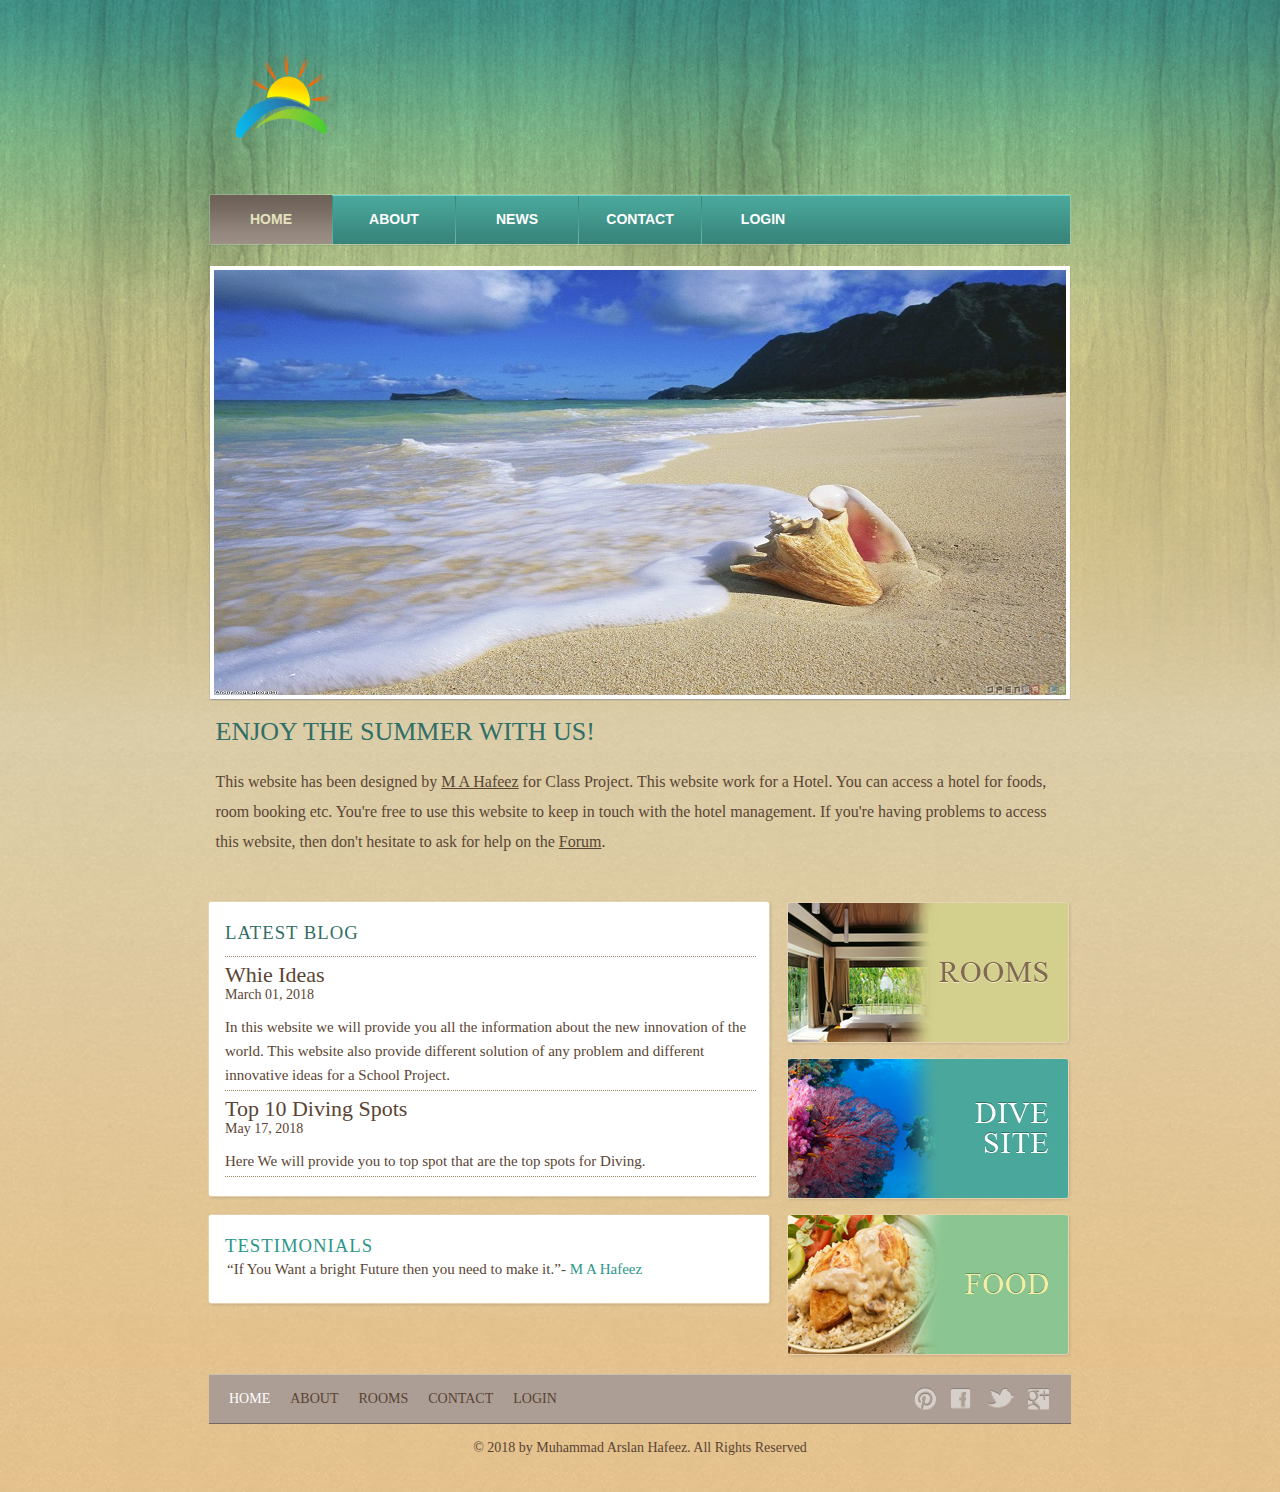
<file: index.html>
<!DOCTYPE html>
<html>
<head>
	<meta charset="UTF-8">
	<title>Muhammad Arslan Hafeez Hotel Management Website</title>
	<link rel="stylesheet" href="css/style.css" type="text/css">
</head>
<body>
	<div id="background">
		<div id="page">
			<div id="header">
				<div id="logo">
					<a href="index.html"><img src="images/logo.png" alt="SeaView" height="150" width="150"></a>
				</div>
				<div id="navigation">
					<ul>
						<li class="selected">
							<a href="index.html">Home</a>
						</li>
						<li>
							<a href="about.html">About</a>
						</li>
						<li>
							<a href="news.html">News</a>
						</li>
						<li>
							<a href="contact.php">Contact</a>
						</li>
						<li>
							<a href="login.php">Login</a>
						</li>
					</ul>
				</div>
			</div>
			<div id="contents">
				<div id="adbox">
					<img src="images/sea-sound.jpg" alt="Img">
					<h1>Enjoy the Summer with Us!</h1>
					<p>
						This website has been designed by <a href="http://www.facebook.com/001a24s26">M A Hafeez</a> for Class Project. This website work for a Hotel. You can access a hotel for foods, room booking etc. You're free to use this website to keep in touch with the hotel management. If you're having problems to access this website, then don't hesitate to ask for help on the <a href="https://www.ourwhiteideas.wordpress.com/developer">Forum</a>.
					</p>
				</div>
				<div id="main">
					<div class="box">
						<div>
							<div>
								<h3>Latest Blog</h3>
								<ul>
									<li>
										<h4><a href="https://www.ourwhiteideas.wordpress.com/">Whie Ideas</a></h4>
										<span>March 01, 2018</span>
										<p>
											In this website we will provide you all the information about the new innovation of the world. This website also provide different solution of any problem and different innovative ideas for a School Project.
										</p>
									</li>
									<li>
										<h4><a href="dives.html">Top 10 Diving Spots</a></h4>
										<span>May 17, 2018</span>
										<p>
											Here We will provide you to top spot that are the top spots for Diving.
										</p>
									</li>
								</ul>
							</div>
						</div>
					</div>
					<div id="testimonials" class="box">
						<div>
							<div>
								<h3>Testimonials</h3>
								<p>
									“If You Want a bright Future then you need to make it.” <span>- <a href="index.html">M A Hafeez</a></span>
								</p>
							</div>
						</div>
					</div>
				</div>
				<div id="sidebar">
					<div class="section">
						<a href="rooms.html"><img src="images/rooms.png" alt="Img"></a>
					</div>
					<div class="section">
						<a href="dives.html"><img src="images/dive-site.png" alt="Img"></a>
					</div>
					<div class="section">
						<a href="foods.html"><img src="images/food.png" alt="Img"></a>
					</div>
				</div>
			</div>
		</div>
		<div id="footer">
			<div>
				<ul class="navigation">
					<li class="active">
						<a href="index.html">Home</a>
					</li>
					<li>
						<a href="about.html">About</a>
					</li>
					<li>
						<a href="rooms.html">Rooms</a>
					</li>
					<li>
						<a href="contact.php">Contact</a>
					</li>
					<li>
							<a href="login.php">Login</a>
						</li>
				</ul>
				<div id="connect">
					<a href="http://pinterest.com/arslan" target="_blank" class="pinterest"></a> <a href="http://www.facebook.com/001a24s26" target="_blank" class="facebook"></a> <a href="http://www.twitter.com/arslan" target="_blank" class="twitter"></a> <a href="http://www.googleplus.com/arslan" target="_blank" class="googleplus"></a>
				</div>
			</div>
			<p>
				© 2018 by Muhammad Arslan Hafeez. All Rights Reserved
			</p>
		</div>
	</div>
</body>
</html>
</file>
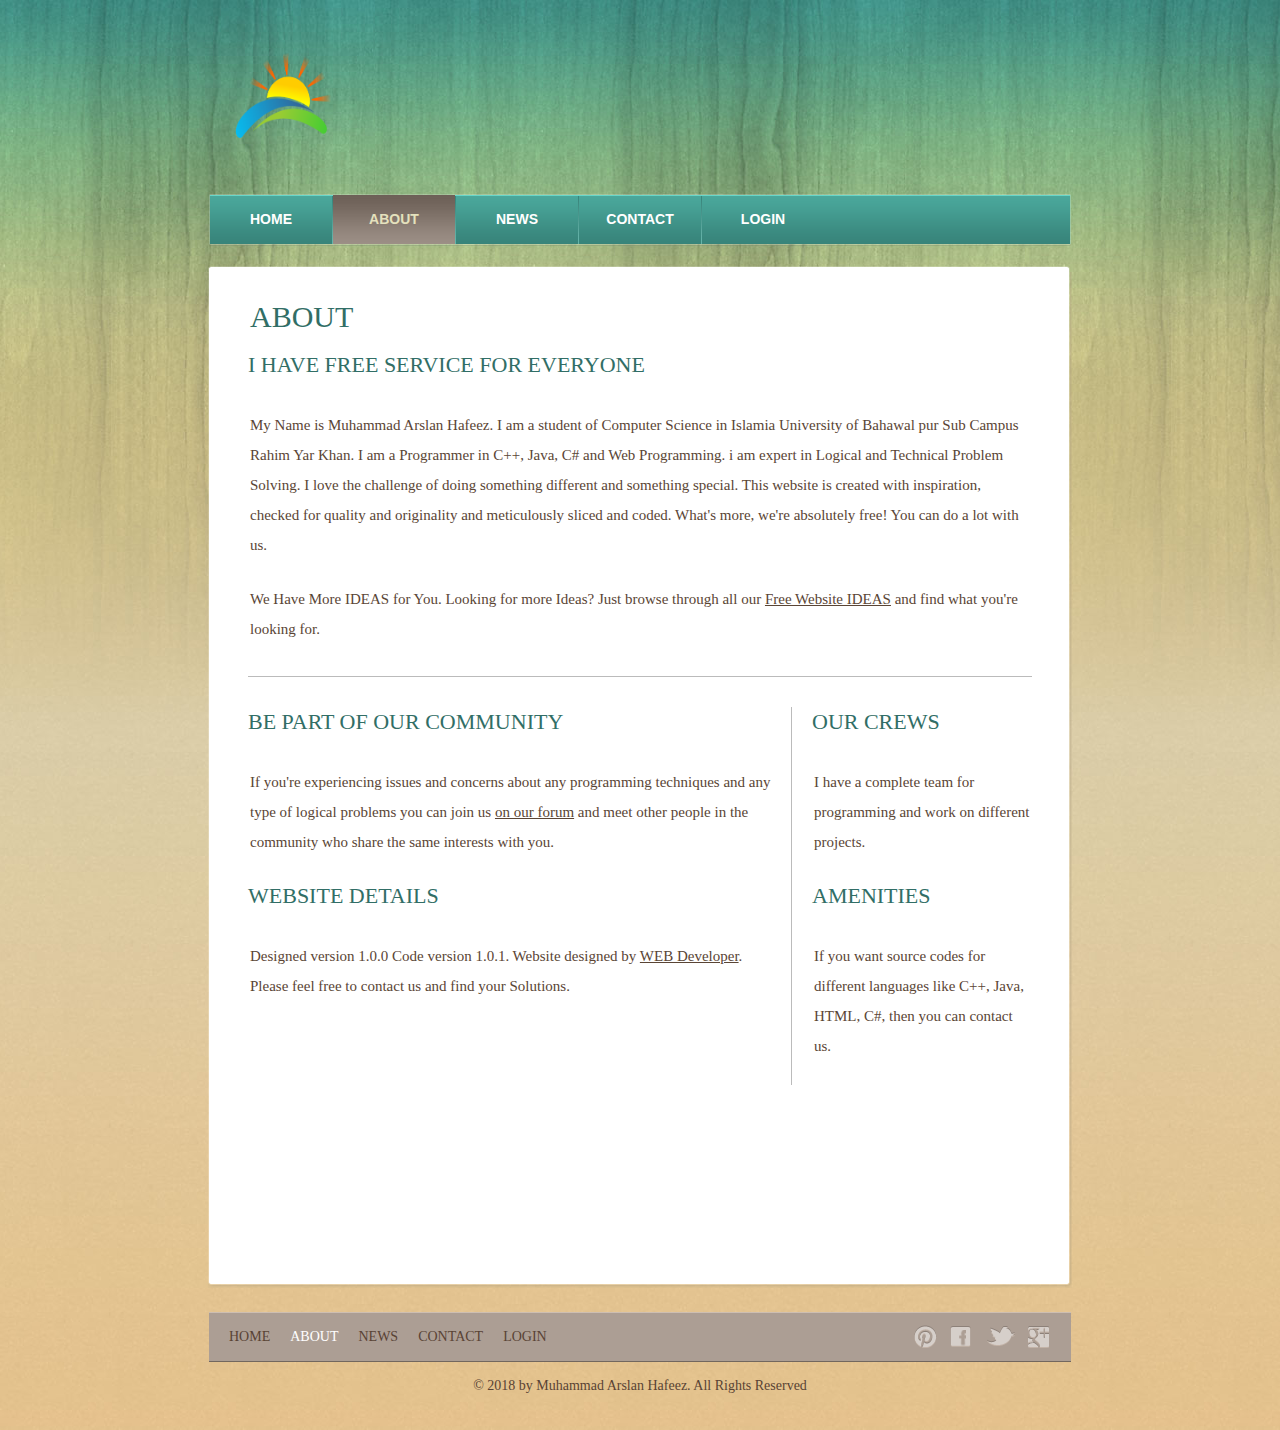
<file: about.html>
<!DOCTYPE html>
<html>
<head>
	<meta charset="UTF-8">
	<title>About - Website Developer Muhammad Arslan Hafeez</title>
	<link rel="stylesheet" href="css/style.css" type="text/css">
</head>
<body>
	<div id="background">
		<div id="page">
			<div id="header">
				<div id="logo">
					<a href="index.html"><img src="images/logo.png" alt="LOGO" height="150" width="150"></a>
				</div>
				<div id="navigation">
					<ul>
						<li>
							<a href="index.html">Home</a>
						</li>
						<li class="selected">
							<a href="about.html">About</a>
						</li>
						<li>
							<a href="news.html">News</a>
						</li>
						<li>
							<a href="contact.php">Contact</a>
						</li>
						<li>
							<a href="login.php">Login</a>
						</li>
					</ul>
				</div>
			</div>
			<div id="contents">
				<div class="box">
					<div>
						<div class="body">
							<h1>About</h1>
							<h2>I Have Free Service for Everyone</h2>
							<p>
							My Name is Muhammad Arslan Hafeez. I am a student of Computer Science in Islamia University of Bahawal pur Sub Campus Rahim Yar Khan. I am a Programmer in C++, Java, C# and Web Programming. i am expert in Logical and Technical Problem Solving. I love the challenge of doing something different and something special.
								This website is created with inspiration, checked for quality and originality and meticulously sliced and coded. What's more, we're absolutely free! You can do a lot with us.
							</p>
							<p>
								We Have More IDEAS for You. Looking for more Ideas? Just browse through all our <a href="http://www.ourwhiteideas.wordpress.com/">Free Website IDEAS</a> and find what you're looking for.
							</p>
							<hr>
							<div class="ads">
								<h2>Our Crews</h2>
								<p>
									I have a complete team for programming and work on different projects.
								</p>
								<h2>Amenities</h2>
								<p>
									If you want source codes for different languages like C++, Java, HTML, C#, then you can contact us.
								</p>
							</div>
							<h2>Be Part of Our Community</h2>
							<p>
								If you're experiencing issues and concerns about any programming techniques and any type of logical problems you can join us <a href="http://www.facebook.com/youareexpert12/">on our forum</a> and meet other people in the community who share the same interests with you.
							</p>
							<h2>Website details</h2>
							<p>
								Designed version 1.0.0 Code version 1.0.1. Website designed by <a href="http://www.facebook.com/001a24s26/"> WEB Developer</a>. Please feel free to contact us and find your Solutions.
							</p>
						</div>
					</div>
				</div>
			</div>
		</div>
		<div id="footer">
			<div>
				<ul class="navigation">
					<li>
						<a href="index.html">Home</a>
					</li>
					<li class="active">
						<a href="about.html">About</a>
					</li>
					<li>
						<a href="news.html">News</a>
					</li>
					<li>
						<a href="contact.php">Contact</a>
					</li>
					<li>
							<a href="login.php">Login</a>
						</li>
				</ul>
				<div id="connect">
					<a href="http://pinterest.com/arslan" target="_blank" class="pinterest"></a> <a href="http://www.facebook.com/001a24s26" target="_blank" class="facebook"></a> <a href="http://www.twitter.com/arslan" target="_blank" class="twitter"></a> <a href="http://www.googleplus.com/arslan" target="_blank" class="googleplus"></a>
				</div>
			</div>
			<p>
				© 2018 by Muhammad Arslan Hafeez. All Rights Reserved
			</p>
		</div>
	</div>
</body>
</html>
</file>
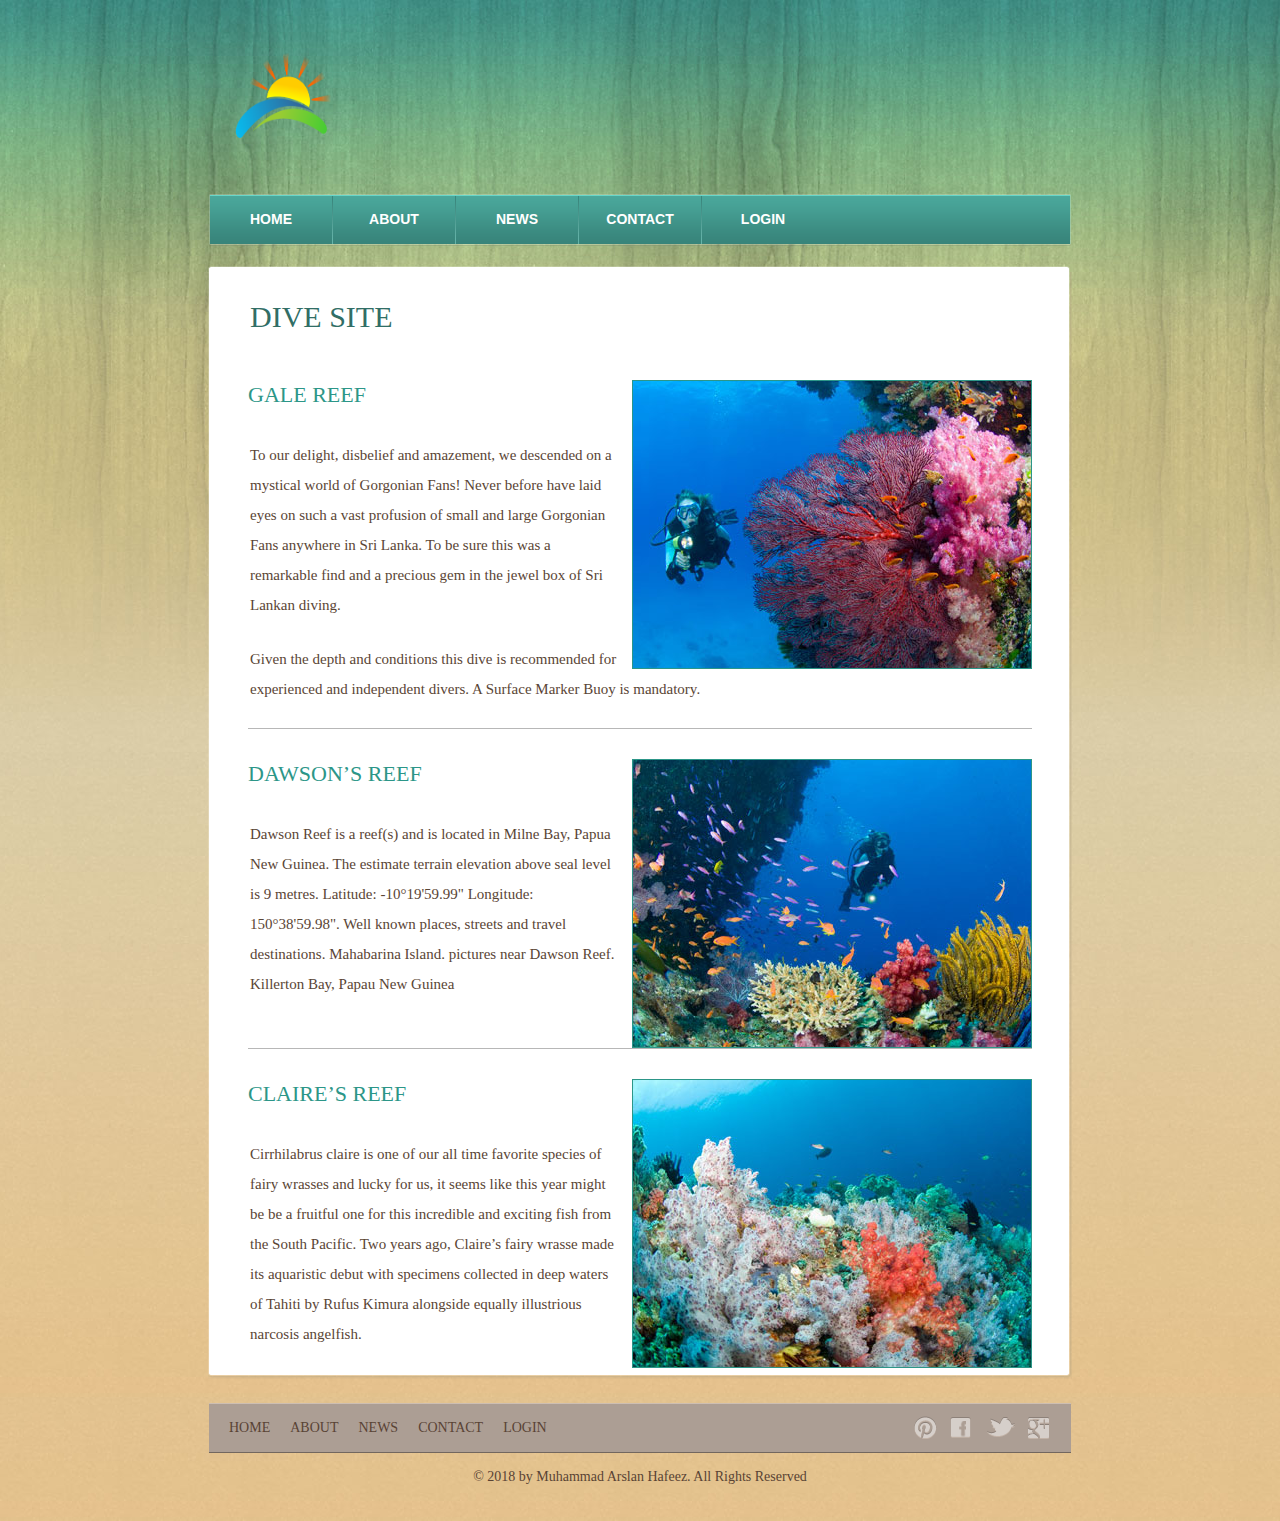
<file: dives.html>
<!DOCTYPE html>
<!-- Website template by freewebsitetemplates.com -->
<html>
<head>
	<meta charset="UTF-8">
	<title>DiveSites - Website Developer Muhammad Arslan Hafeez</title>
	<link rel="stylesheet" href="css/style.css" type="text/css">
</head>
<body>
	<div id="background">
		<div id="page">
			<div id="header">
				<div id="logo">
					<a href="index.html"><img src="images/logo.png" alt="LOGO" height="150" width="150"></a>
				</div>
				<div id="navigation">
					<ul>
						<li>
							<a href="index.html">Home</a>
						</li>
						<li>
							<a href="about.html">About</a>
						</li>
						</li>
						<li>
							<a href="news.html">News</a>
						</li>
						<li>
							<a href="contact.php">Contact</a>
						</li>
						<li>
							<a href="login.php">Login</a>
						</li>
					</ul>
				</div>
			</div>
			<div id="contents">
				<div class="box">
					<div>
						<div class="body">
							<h1>Dive Site</h1>
							<ul id="sites">
								<li>
									<a href="dives.html"><img src="images/reef1.jpg" alt="Img"></a>
									<h2><a href="dives.html">Gale Reef</a></h2>
									<p>
										To our delight, disbelief and amazement, we descended on a mystical world of Gorgonian Fans! Never before have laid eyes on such a vast profusion of small and large Gorgonian Fans anywhere in Sri Lanka. To be sure this was a remarkable find and a precious gem in the jewel box of Sri Lankan diving.
									</p>
									<p>
										Given the depth and conditions this dive is recommended for experienced and independent divers. A Surface Marker Buoy is mandatory.
									</p>
								</li>
								<li>
									<a href="dives.html"><img src="images/reef2.jpg" alt="Img"></a>
									<h2><a href="dives.html">Dawson’s Reef</a></h2>
									<p>
										Dawson Reef is a reef(s) and is located in Milne Bay, Papua New Guinea. The estimate terrain elevation above seal level is 9 metres. Latitude: -10°19'59.99" Longitude: 150°38'59.98". Well known places, streets and travel destinations. Mahabarina Island. pictures near Dawson Reef. Killerton Bay, Papau New Guinea
									</p>
								</li>
								<li>
									<a href="dives.html"><img src="images/reef3.jpg" alt="Img"></a>
									<h2><a href="dives.html">Claire’s REEF</a></h2>
									<p>
										Cirrhilabrus claire is one of our all time favorite species of fairy wrasses and lucky for us, it seems like this year might be be a fruitful one for this incredible and exciting fish from the South Pacific. Two years ago, Claire’s fairy wrasse made its aquaristic debut with specimens collected in deep waters of Tahiti by Rufus Kimura alongside equally illustrious narcosis angelfish.
									</p>
								</li>
							</ul>
						</div>
					</div>
				</div>
			</div>
		</div>
		<div id="footer">
			<div>
				<ul class="navigation">
					<li>
						<a href="index.html">Home</a>
					</li>
					<li>
						<a href="about.html">About</a>
					</li>
					<li>
						<a href="news.html">News</a>
					</li>
					<li>
						<a href="contact.php">Contact</a>
					</li>
					<li>
							<a href="login.php">Login</a>
						</li>
				</ul>
				<div id="connect">
					<a href="http://pinterest.com/arslan" target="_blank" class="pinterest"></a> <a href="http://www.facebook.com/001a24s26" target="_blank" class="facebook"></a> <a href="http://www.twitter.com/arslan" target="_blank" class="twitter"></a> <a href="http://www.googleplus.com/arslan" target="_blank" class="googleplus"></a>
				</div>
			</div>
			<p>
				© 2018 by Muhammad Arslan Hafeez. All Rights Reserved
			</p>
		</div>
	</div>
</body>
</html>
</file>
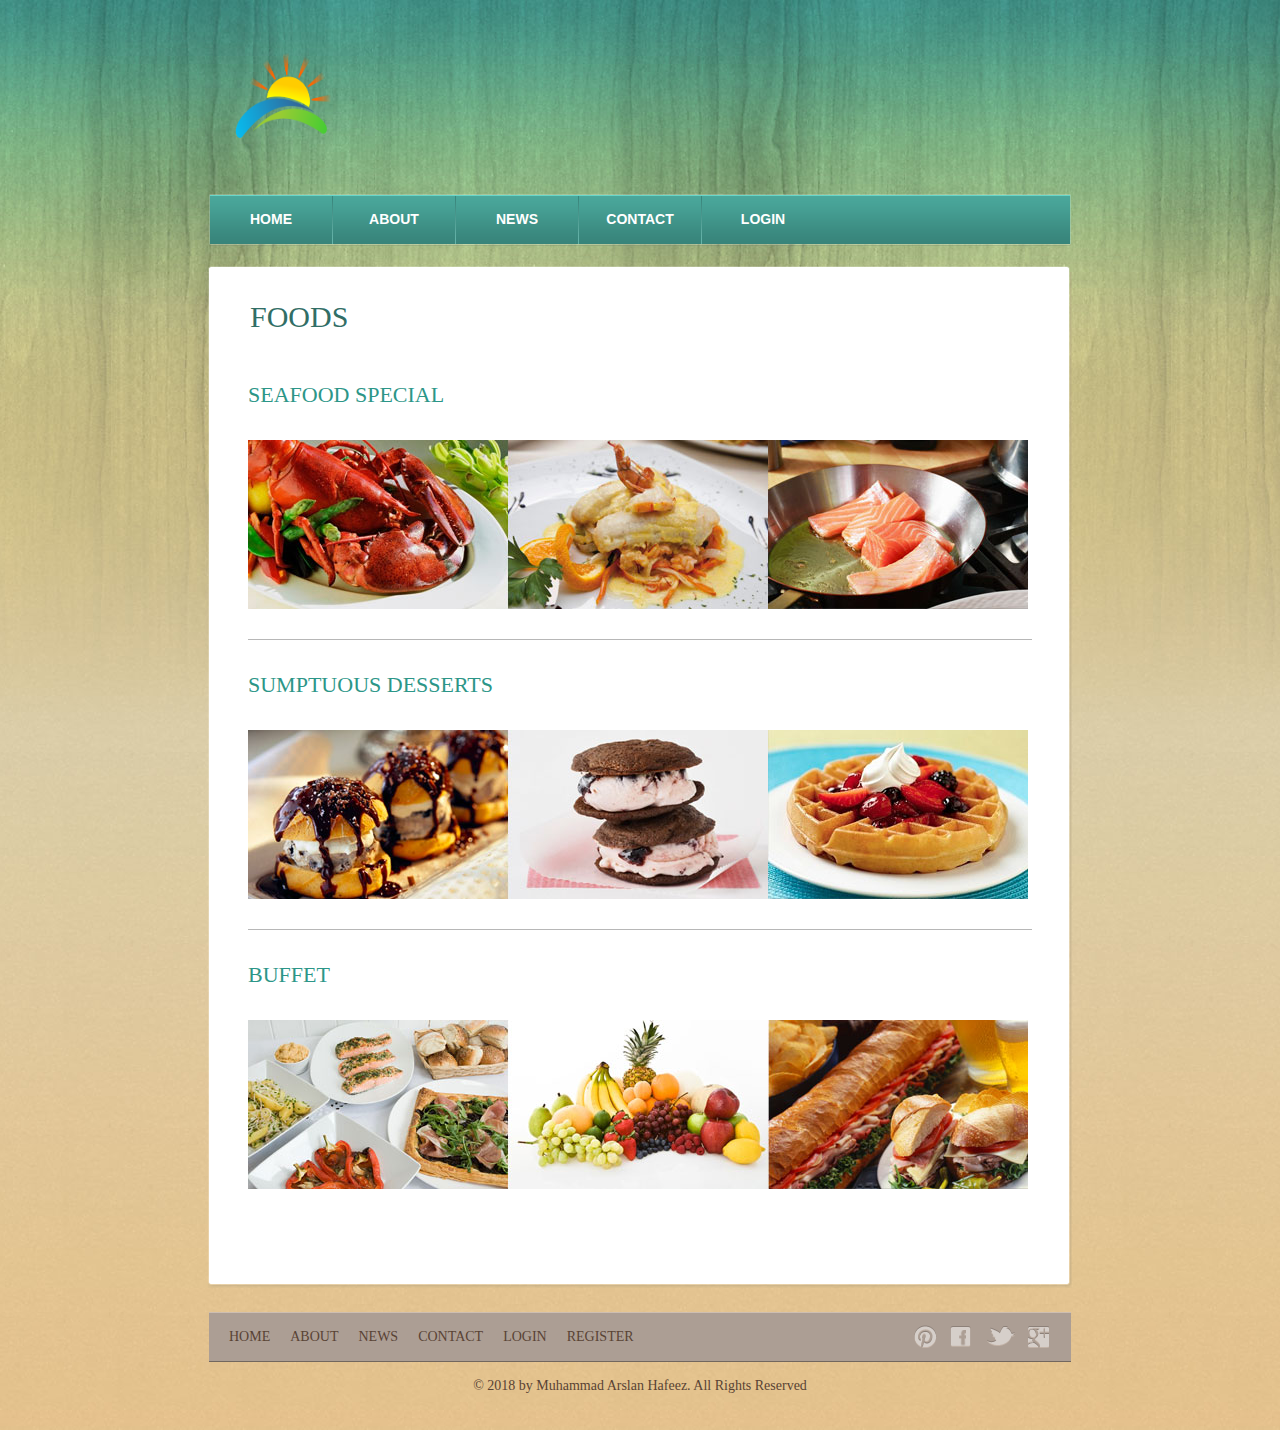
<file: foods.html>
<!DOCTYPE html>
<html>
<head>
	<meta charset="UTF-8">
	<title>Foods - Website Developer Muhammad Arslan Hafeez</title>
	<link rel="stylesheet" href="css/style.css" type="text/css">
</head>
<body>
	<div id="background">
		<div id="page">
			<div id="header">
				<div id="logo">
					<a href="index.html"><img src="images/logo.png" alt="LOGO" height="150" width="150"></a>
				</div>
				<div id="navigation">
					<ul>
						<li>
							<a href="index.html">Home</a>
						</li>
						<li>
							<a href="about.html">About</a>
						</li>
						<li>
							<a href="news.html">News</a>
						</li>
						<li>
							<a href="contact.php">Contact</a>
						</li>
						<li>
							<a href="login.php">Login</a>
						</li>
					</ul>
				</div>
			</div>
			<div id="contents">
				<div class="box">
					<div>
						<div class="body">
							<h1>Foods</h1>
							<ul id="foods">
								<li>
									<h2><a href="foods.html">SeaFood Special</a></h2>
									<div class="infos">
										<a href="foods.html"><img src="images/seafoods.jpg" alt="Img" height="169" width="780"><span class="cover"></span></a>
										<p>
											<span>Fried Salmon Special</span> I'm a product overview. Here you can write more information about your product. Buyers like to know ...
										</p>
									</div>
								</li>
								<li>
									<h2><a href="foods.html">Sumptuous Desserts</a></h2>
									<div class="infos">
										<a href="foods.html"><img src="images/desserts.jpg" alt="Img" height="169" width="780"><span class="cover"></span></a>
										<p>
											<span>Choco Ice Cream Sandwich</span> I'm a product overview. Here you can write more information about your product. Buyers like to know ...
										</p>
									</div>
								</li>
								<li>
									<h2><a href="foods.html">Buffet</a></h2>
									<div class="infos">
										<a href="foods.html"><img src="images/buffet.jpg" alt="Img" height="169" width="780"><span class="cover"></span></a>
										<p>
											<span>Mixed Buffet</span> I'm a product overview. Here you can write more information about your product. Buyers like to know ...
										</p>
									</div>
								</li>
							</ul>
						</div>
					</div>
				</div>
			</div>
		</div>
		<div id="footer">
			<div>
				<ul class="navigation">
					<li>
						<a href="index.html">Home</a>
					</li>
					<li>
						<a href="about.html">About</a>
					</li>
					<li>
						<a href="news.html">News</a>
					</li>
					<li>
						<a href="contact.php">Contact</a>
					</li>
					<li>
							<a href="login.php">Login</a>
						</li>
						<li>
							<a href="signup.php">Register</a>
						</li>
				</ul>
				<div id="connect">
					<a href="http://pinterest.com/arslan" target="_blank" class="pinterest"></a> <a href="http://www.facebook.com/001a24s26" target="_blank" class="facebook"></a> <a href="http://www.twitter.com/arslan" target="_blank" class="twitter"></a> <a href="http://www.googleplus.com/arslan" target="_blank" class="googleplus"></a>
				</div>
			</div>
			<p>
				© 2018 by Muhammad Arslan Hafeez. All Rights Reserved
			</p>
		</div>
	</div>
</body>
</html>
</file>
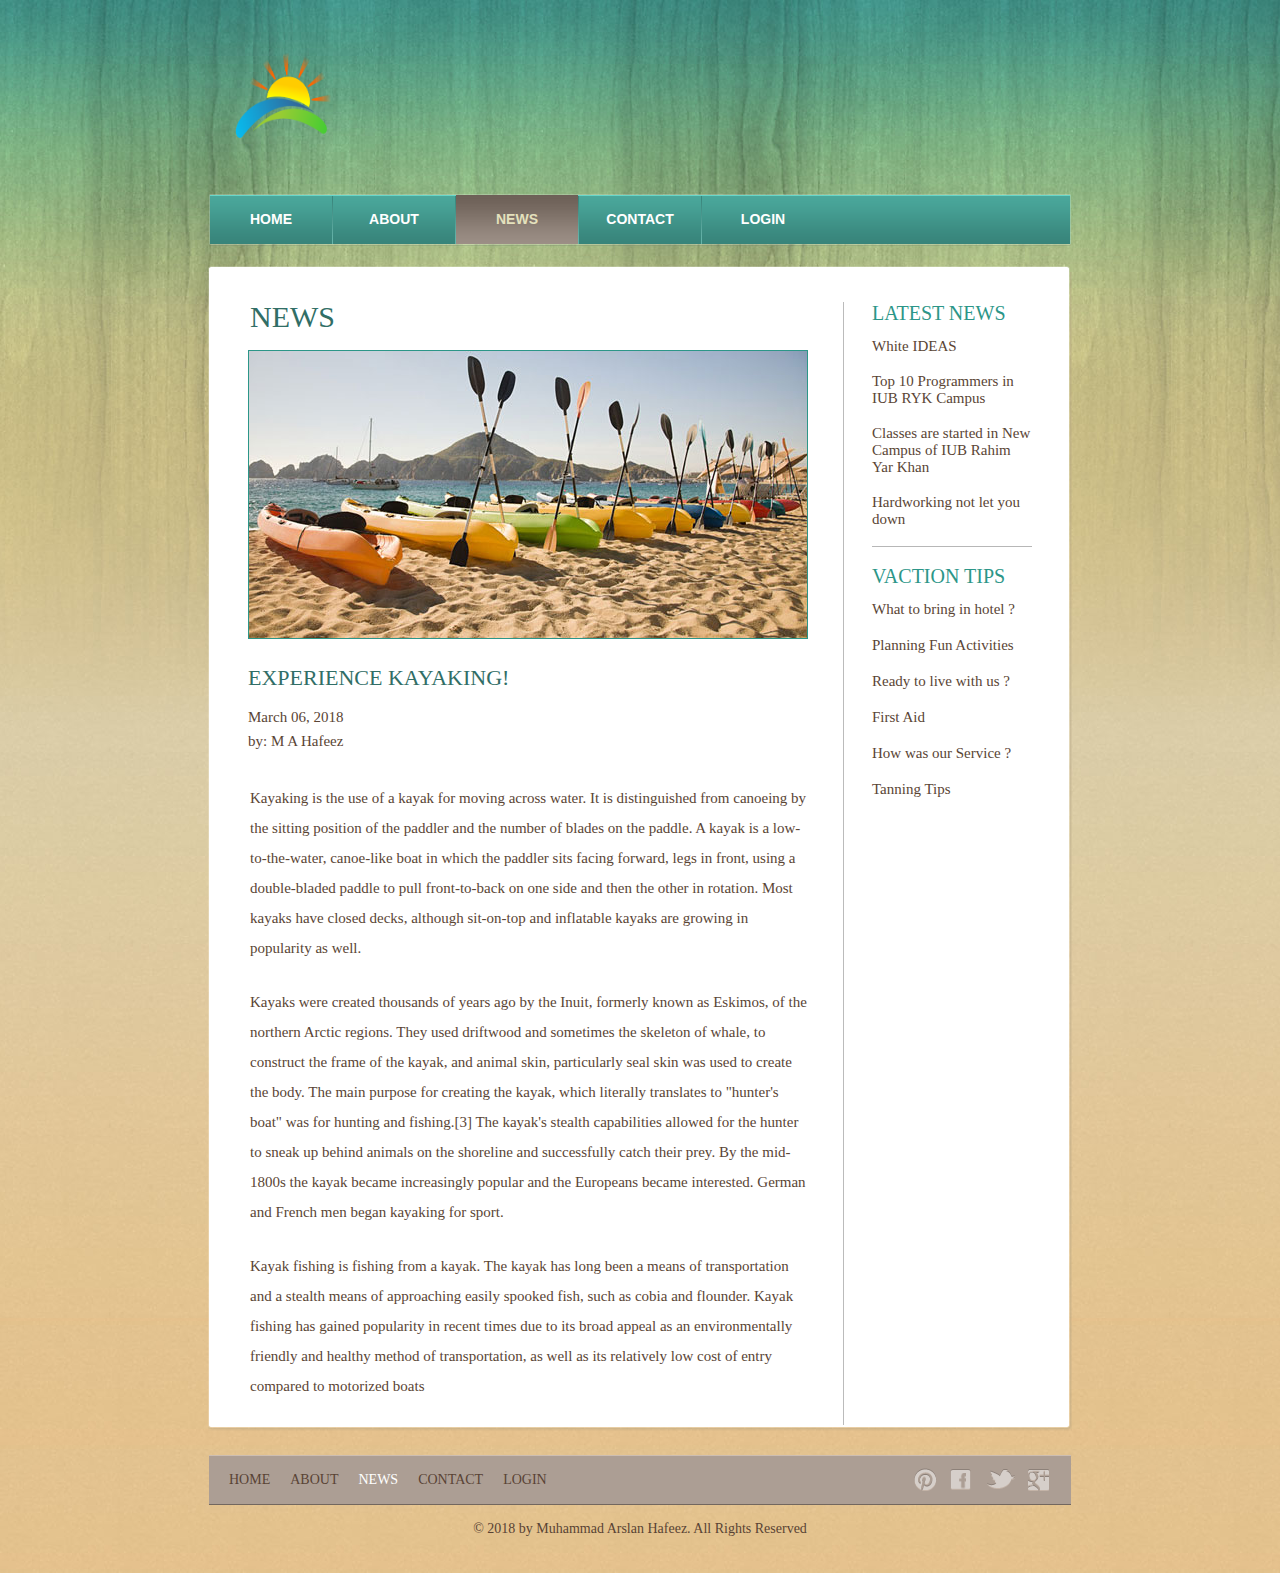
<file: news.html>
<!DOCTYPE html>
<html>
<head>
	<meta charset="UTF-8">
	<title>News - Website Developer Muhammad Arslan Hafeez</title>
	<link rel="stylesheet" href="css/style.css" type="text/css">
</head>
<body>
	<div id="background">
		<div id="page">
			<div id="header">
				<div id="logo">
					<a href="index.html"><img src="images/logo.png" alt="LOGO" height="150" width="150"></a>
				</div>
				<div id="navigation">
					<ul>
						<li>
							<a href="index.html">Home</a>
						</li>
						<li>
							<a href="about.html">About</a>
						</li>
						<li class="selected">
							<a href="news.html">News</a>
						</li>
						<li>
							<a href="contact.php">Contact</a>
						</li>
						<li>
							<a href="login.php">Login</a>
						</li>
					</ul>
				</div>
			</div>
			<div id="contents">
				<div class="box">
					<div>
						<div id="news" class="body">
							<div class="sidebar">
								<h3>Latest News</h3>
								<ul>
									<li>
										<a href="news.html">White IDEAS</a>
									</li>
									<li>
										<a href="news.html">Top 10 Programmers in IUB RYK Campus</a>
									</li>
									<li>
										<a href="news.html">Classes are started in New Campus of IUB Rahim Yar Khan</a>
									</li>
									<li>
										<a href="news.html">Hardworking not let you down</a>
									</li>
								</ul>
								<h3>Vaction Tips</h3>
								<ul>
									<li>
										<a href="contact.html">What to bring in hotel ?</a>
									</li>
									<li>
										<a href="contact.html">Planning Fun Activities</a>
									</li>
									<li>
										<a href="contact.html">Ready to live with us ?</a>
									</li>
									<li>
										<a href="news.html">First Aid</a>
									</li>
									<li>
										<a href="contact.php">How was our Service ?</a>
									</li>
									<li>
										<a href="news.html">Tanning Tips</a>
									</li>
								</ul>
							</div>
							<div>
								<h1>News</h1>
								<img src="images/kayak.jpg" alt="Img">
								<h2>Experience Kayaking!</h2>
								<span class="time">March 06, 2018<br> by: M A Hafeez</span>
								<p>
									Kayaking is the use of a kayak for moving across water. It is distinguished from canoeing by the sitting position of the paddler and the number of blades on the paddle. A kayak is a low-to-the-water, canoe-like boat in which the paddler sits facing forward, legs in front, using a double-bladed paddle to pull front-to-back on one side and then the other in rotation. Most kayaks have closed decks, although sit-on-top and inflatable kayaks are growing in popularity as well.
								</p>
								<p>
									Kayaks were created thousands of years ago by the Inuit, formerly known as Eskimos, of the northern Arctic regions. They used driftwood and sometimes the skeleton of whale, to construct the frame of the kayak, and animal skin, particularly seal skin was used to create the body. The main purpose for creating the kayak, which literally translates to "hunter's boat" was for hunting and fishing.[3] The kayak's stealth capabilities allowed for the hunter to sneak up behind animals on the shoreline and successfully catch their prey. By the mid-1800s the kayak became increasingly popular and the Europeans became interested. German and French men began kayaking for sport.
								</p>
								<p>
									Kayak fishing is fishing from a kayak. The kayak has long been a means of transportation and a stealth means of approaching easily spooked fish, such as cobia and flounder. Kayak fishing has gained popularity in recent times due to its broad appeal as an environmentally friendly and healthy method of transportation, as well as its relatively low cost of entry compared to motorized boats
								</p>
							</div>
						</div>
					</div>
				</div>
			</div>
		</div>
		<div id="footer">
			<div>
				<ul class="navigation">
					<li>
						<a href="index.html">Home</a>
					</li>
					<li>
						<a href="about.html">About</a>
					</li>
					<li class="active">
						<a href="news.html">News</a>
					</li>
					<li>
						<a href="contact.php">Contact</a>
					</li>
					<li>
							<a href="login.php">Login</a>
						</li>
				</ul>
				<div id="connect">
					<a href="http://pinterest.com/arslan" target="_blank" class="pinterest"></a> <a href="http://www.facebook.com/001a24s26" target="_blank" class="facebook"></a> <a href="http://www.twitter.com/arslan" target="_blank" class="twitter"></a> <a href="http://www.googleplus.com/arslan" target="_blank" class="googleplus"></a>
				</div>
			</div>
			<p>
				© 2018 by Muhammad Arslan Hafeez. All Rights Reserved
			</p>
		</div>
	</div>
</body>
</html>
</file>
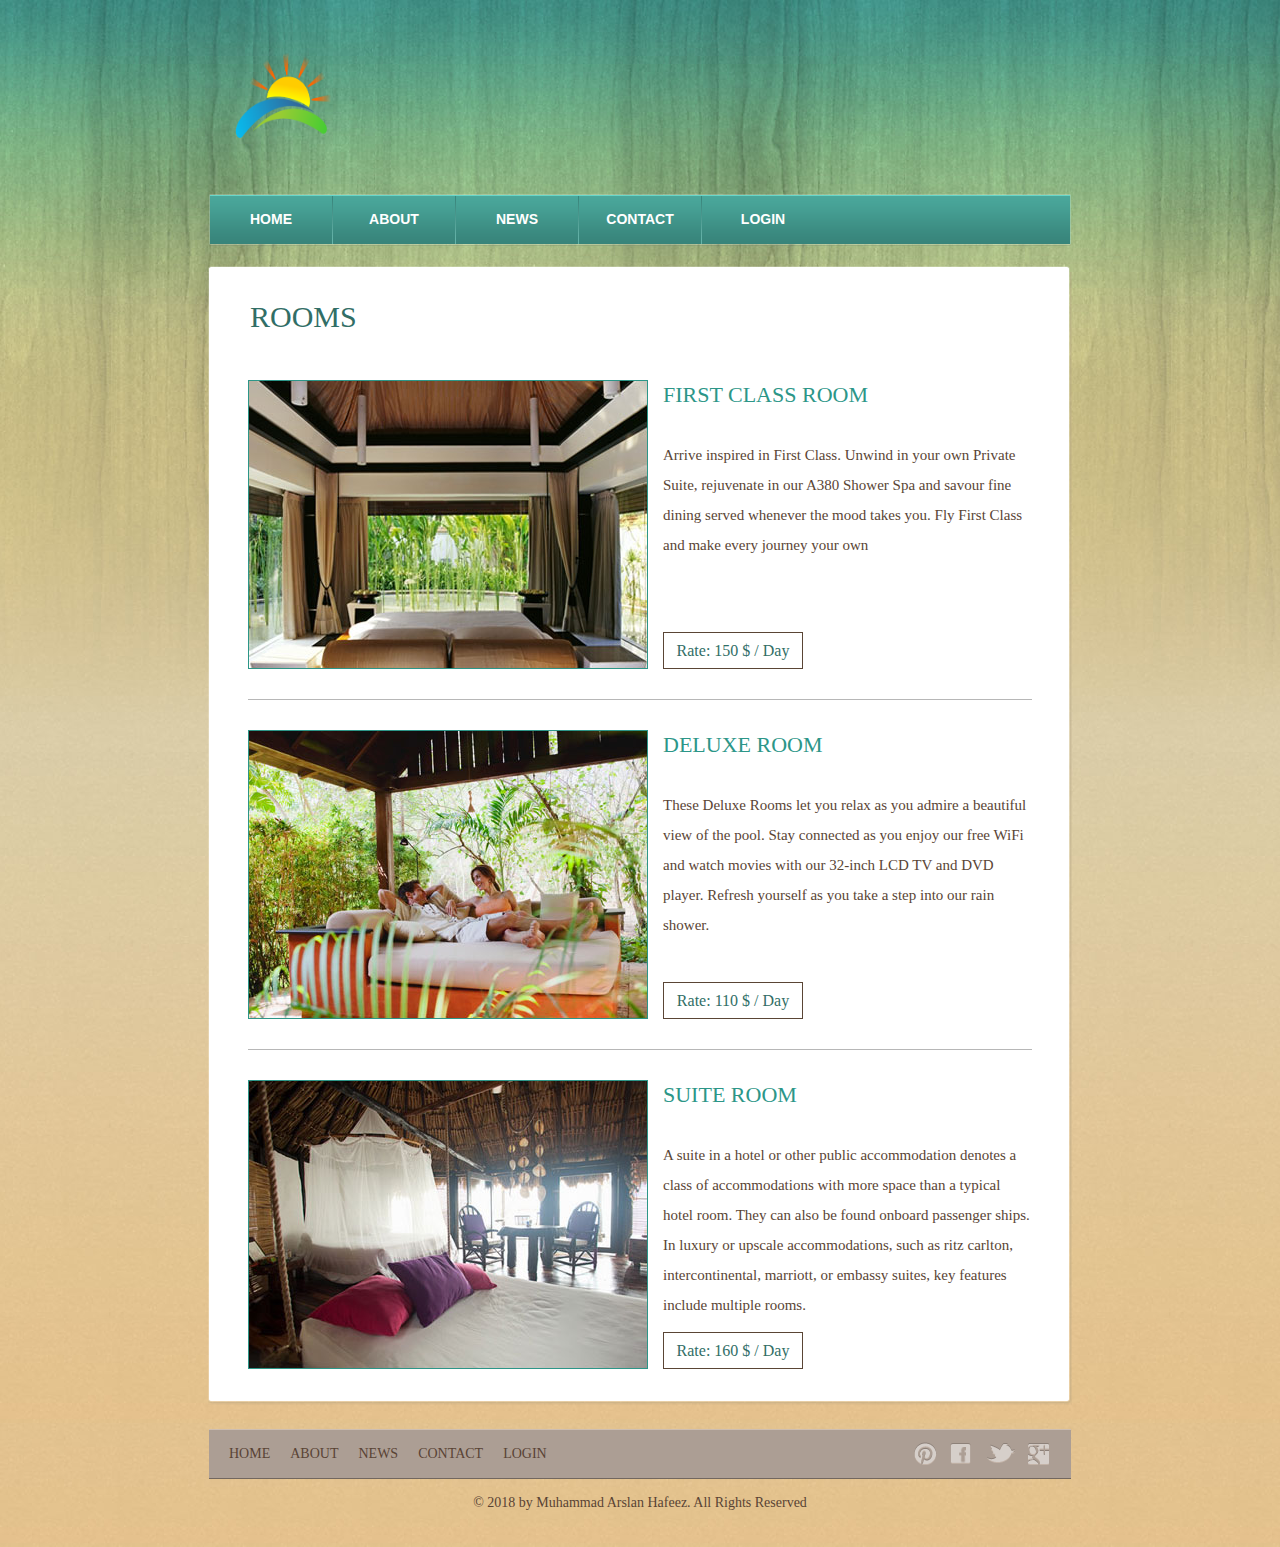
<file: rooms.html>
<!DOCTYPE html>
<html>
<head>
	<meta charset="UTF-8">
	<title>Rooms - Website Developer Muhammad Arslan Hafeez</title>
	<link rel="stylesheet" href="css/style.css" type="text/css">
</head>
<body>
	<div id="background">
		<div id="page">
			<div id="header">
				<div id="logo">
					<a href="index.html"><img src="images/logo.png" alt="LOGO" height="150" width="150"></a>
				</div>
				<div id="navigation">
					<ul>
						<li>
							<a href="index.html">Home</a>
						</li>
						<li>
							<a href="about.html">About</a>
						</li>
						<li>
							<a href="news.html">News</a>
						</li>
						<li>
							<a href="contact.php">Contact</a>
						</li>
						<li>
							<a href="login.php">Login</a>
						</li>
					</ul>
				</div>
			</div>
			<div id="contents">
				<div class="box">
					<div>
						<div class="body">
							<h1>Rooms</h1>
							<ul id="rooms">
								<li>
									<a href="rooms.html"><img src="images/first-class.jpg" alt="Img"></a>
									<h2><a href="rooms.html">First Class Room</a></h2>
									<p>
										Arrive inspired in First Class. Unwind in your own Private Suite, rejuvenate in our A380 Shower Spa and savour fine dining served whenever the mood takes you. Fly First Class and make every journey your own
									</p>
									<span class="rate">Rate: 150 $ / Day</span>
								</li>
								<li>
									<a href="rooms.html"><img src="images/deluxe.jpg" alt="Img"></a>
									<h2><a href="rooms.html">Deluxe Room</a></h2>
									<p>
										These Deluxe Rooms let you relax as you admire a beautiful view of the pool. Stay connected as you enjoy our free WiFi and watch movies with our 32-inch LCD TV and DVD player. Refresh yourself as you take a step into our rain shower.
									</p>
									<span class="rate">Rate: 110 $ / Day</span>
								</li>
								<li>
									<a href="rooms.html"><img src="images/suite.jpg" alt="Img"></a>
									<h2><a href="rooms.html">Suite Room</a></h2>
									<p>
										A suite in a hotel or other public accommodation denotes a class of accommodations with more space than a typical hotel room. They can also be found onboard passenger ships. In luxury or upscale accommodations, such as ritz carlton, intercontinental, marriott, or embassy suites, key features include multiple rooms.
									</p>
									<span class="rate">Rate: 160 $ / Day</span>
								</li>
							</ul>
						</div>
					</div>
				</div>
			</div>
		</div>
		<div id="footer">
			<div>
				<ul class="navigation">
					<li>
						<a href="index.html">Home</a>
					</li>
					<li>
						<a href="about.html">About</a>
					</li>
					<li>
						<a href="news.html">News</a>
					</li>
					<li>
						<a href="contact.php">Contact</a>
					</li>
					<li>
							<a href="login.php">Login</a>
						</li>
				</ul>
				<div id="connect">
					<a href="http://pinterest.com/arslan" target="_blank" class="pinterest"></a> <a href="http://www.facebook.com/001a24s26" target="_blank" class="facebook"></a> <a href="http://www.twitter.com/arslan" target="_blank" class="twitter"></a> <a href="http://www.googleplus.com/arslan" target="_blank" class="googleplus"></a>
				</div>
			</div>
			<p>
				© 2018 by Muhammad Arslan Hafeez. All Rights Reserved
			</p>
		</div>
	</div>
</body>
</html>
</file>
<file: css/style.css>
body {
	background: #ffb744 url(../images/bg-body.jpg) repeat left bottom;
	font-family: "Times New Roman", Times, serif;
	margin: 0;
}
#background {
	background: url(../images/bg-pattern.jpg) repeat-x center top;
	min-height: 1318px;
}
#page {
	width: 960px;
	margin: 0 auto;
}
img {
	border: 0;
}
/*------------------------------ Sprites ------------------------------*/
#navigation li, #navigation li a:hover, #navigation li.selected a {
	background-image: url(../images/bg-menu.png);
	background-repeat: repeat-x;
}
#contents div.box, #contents div.box > div, #contents div.body {
	background-image: url(../images/content-box.png);
	background-repeat: no-repeat;
}
#main div.box, #main div.box > div, #main div.box > div > div {
	background-image: url(../images/bg-box.png);
	background-repeat: no-repeat;
}
/*------------------------------ HEADER ------------------------------*/
#header {
	margin-bottom: 20px;
	padding-top: 20px;
}
/** Logo **/
#logo {
	float: left;
	margin-bottom: 20px;
	margin-left: 49px;
}
/** Navigation **/
#navigation {
	background: url(../images/bg-navigation.png) no-repeat;
	clear: both;
	height: 50px;
	width: 860px;
	margin: 0 auto;
	padding: 1px;
}
#navigation ul {
	display: inline-block;
	width: 860px;
	list-style: none;
	margin: 0;
	padding: 0;
}
#navigation li {
	float: left;
	background-position: 0 -118px;
	background-repeat: no-repeat;
	height: 49px;
	width: 122px;
	margin: 0;
	padding-left: 1px;
	text-align: center;
}
#navigation li:first-child {
	background: none;
	margin-left: 0;
	padding-left: 0;
}
#navigation li a {
	color: #fff;
	display: block;
	font: bold 14px/48px Arial, Helvetica, sans-serif;
	height: 49px;
	text-decoration: none;
	text-transform: uppercase;
}
#navigation li a:hover {
	background-position: 0 -59px;
	color: #6d6157;
}
#navigation li.selected a {
	background-position: 0 0;
	color: #e4e1bd;
}
/*------------------------------ CONTENTS ------------------------------*/
#contents {
	display: inline-block;
	width: 865px;
	padding: 0 47px;
}
#contents h1 {
	color: #316e66;
	font: 26px/30px "Times New Roman", Times, serif;
	margin: 18px 0 20px;
	padding-left: 2px;
	text-transform: uppercase;
}
#contents div.body h1, #contents h2 {
	color: #316e66;
	font: 30px/30px "Times New Roman", Times, serif;
	margin: 0 0 18px;
	text-transform: uppercase;
}
#contents h2 {
	font-size: 22px;
	margin: 0 0 30px;
}
#contents h2 a {
	color: #2c9688;
	text-decoration: none;
}
#contents p {
	color: #5a4535;
	font-size: 15px;
	line-height: 30px;
	margin: 0;
	padding: 0 0 24px 2px;
}
#contents p a {
	color: #5a4535;
}
#contents p a:hover, #news div.sidebar ul li a:hover {
	color: #917157;
}
/** box-shadow **/
#contents div.box {
	background-position: left bottom;
	margin-bottom: 20px;
	margin-left: 1px;
	padding: 0 0 6px;
}
#contents div.box > div {
	background-position: -1745px top;
	padding: 6px 0 0;
}
#contents div.body {
	background-position: -871px top;
	background-repeat: repeat-y;
	min-height: 980px;
	padding: 30px 40px 0;
}
/** Adbox **/
#adbox {
	background: url(../images/bg-adbox.png) no-repeat left top;
	width: 852px;
	margin: 0 auto;
	padding: 4px 5px 18px;
}
#adbox p {
	font-size: 16px;
}
.ads {
	float: right;
	width: 220px;
	border-left: 1px solid #bbbbbb;
	margin-left: 20px;
	padding-left: 20px;
}
hr {
	border:0;
	border-top: 1px solid #bbbbbb;
	margin-bottom: 30px;
}
/** MAIN **/
#main {
	float: left;
	min-height: 100px;
	width: 566px;
}
#main div.box {
	background-position: left bottom;
	margin-bottom: 12px;
	padding: 0 0 6px;
}
#main div.box > div {
	background-position: -1145px top;
	padding: 6px 0 0;
}
#main div.box > div > div {
	background-position: -572px top;
	background-repeat: repeat-y;
	padding: 17px;
}
#main div.box h3 {
	color: #316e66;
	font-weight: normal;
	letter-spacing: 1px;
	border-bottom: 1px dotted #9c8964;
	margin: 0;
	padding: 0 0 12px;
	text-transform: uppercase;
}
#main div.box h4 {
	font: 22px/24px "Times New Roman", Times, serif;
	font-weight: normal;
	margin: 6px 0 0;
}
#main div.box h4 a {
	color: #5a4535;
	text-decoration: none;
}
#main div.box ul {
	list-style: none;
	margin: 0;
	padding: 0;
}
#main div.box ul li {
	border-bottom: 1px dotted #9c8964;
}
#main div.box ul li span {
	color: #5a4535;
	display: block;
	font-size: 14px;
	margin-bottom: 12px;
}
#main div.box ul li p {
	line-height: 24px;
	padding: 0 0 3px;
}
/** SIDEBAR **/
#sidebar {
	float: right;
	height: auto;
	width: 285px;
}
#sidebar div.section {
	height: 144px;
	margin-bottom: 12px;
}
#sidebar div.section:first-child {
	padding: 3px 0 0;
}
#sidebar div.section > a:hover {
	filter:alpha(opacity=60);
	opacity: 0.6;
}
/** testimonials **/
#contents div#testimonials h3 {
	color: #2c9688;
	font-weight: normal;
	letter-spacing: 1px;
	border-bottom: 0;
	padding-bottom: 0;
}
#testimonials p {
	display: inline-block;
	line-height: 24px;
	padding-bottom: 3px;
}
#testimonials p span {
	float: right;
}
#testimonials p span a {
	color: #2c9688;
	text-decoration: none;
}
#testimonials p span a:hover {
	color: #2c9688;
}
/** Rooms, Foods Dive Sites **/
#rooms, #foods, #sites {
	list-style: none;
	margin: 0;
	padding: 0;
}
#rooms li, #foods li, #sites li {
	display: inline-block;
	width: 784px;
	border-top: 1px solid #b7b7b7;
	padding: 30px 0;
	position: relative;
}
#rooms li:first-child, #foods li:first-child, #sites li:first-child {
	border-top: 0;
}
#rooms li img {
	float: left;
	border: 1px solid #2c9688;
	margin-right: 15px;
}
#rooms .rate {
	color: #316e66;
	display: inline-block;
	font: 16px/35px "Times New Roman", Times, serif;
	height: 35px;
	width: 138px;
	border: 1px solid #5a4535;
	text-align: center;
	position: absolute;
	bottom: 30px;
}
/** Food **/
#foods li > div.infos {
	height: 169px;
	width: 780px;
	position: relative;
}
#foods li > div.infos p {
	background: url(../images/bg-foodDetail.png) repeat;
	color: #316e66;
	display: none;
	height: 60px;
	width: 740px;
	padding: 6px 20px 0;
	position: absolute;
	left: 0;
	bottom: 0;
}
#foods li > div.infos p span {
	display: block;
	font: 22px/22px "Times New Roman", Times, serif;
}
#foods li > div.infos:hover span.cover {
	background: url(../images/bg-foodInfos.png) repeat;
	display: inline-block;
	height: 100%;
	width: 100%;
	position: absolute;
	left: 0;
	top: 0;
}
#foods li > div.infos:hover p {
	display: block;
}
/** Dive Site **/
#sites li {
	padding-bottom: 0;
}
#sites li img {
	float: right;
	border: 1px solid #2c9688;
	margin-left: 15px;
}
/** News **/
#news {
	display: inline-block;
	width: 784px;
}
#news > div {
	width: 560px;
	border-right: 1px solid #bbbbbb;
	padding-right: 35px;
}
#news > div img {
	border: 1px solid #2c9688;
	margin-bottom: 20px;
}
#news > div h2 {
	margin-bottom: 12px;
}
#news > div span {
	color: #5a4535;
	display: block;
	font: 15px/24px "Times New Roman", Times, serif;
	margin-bottom: 30px;
}
#news > div span.author {
	color: #2c9688;
	display: block;
	font-size: 14px;
	margin-bottom: 20px;
}
#news div.sidebar {
	float: right;
	width: 160px;
	border: 0;
	padding: 0;
}
#news div.sidebar h3 {
	color: #2c9688;
	font-size: 20px;
	font-weight: normal;
	border-top: 1px solid #b7b7b7;
	margin: 0 0 12px;
	padding-top: 18px;
	text-transform: uppercase;
}
#news div.sidebar h3:first-child {
	border: 0;
	padding-top: 0px;
}
#news div.sidebar ul {
	list-style: none;
	margin: 0 0 8px;
	padding: 0;
}
#news div.sidebar ul li a {
	color: #5a4535;
	display: inline-block;
	font-size: 15px;
	margin-bottom: 6px;
	text-decoration: none;
}
#news ul li {
	margin-bottom: 12px;
}
/** Contact **/
#contact form {
	float: right;
	color: #5a4535;
	height: 320px;
	width: 420px;
	border: 1px solid #5a4535;
	padding: 19px 19px 6px;
}
#contact form table {
	border-collapse: collapse;
}
#contact form table td {
	padding-bottom: 6px;
}
#contact table td:first-child {
	font-size: 14px;
	line-height: 30px;
	width: 180px;
	text-transform: uppercase;
}
#contact table td.txtarea {
	vertical-align: top;
}
#contact form input {
	height: 17px;
	line-height: 17px;
	width: 278px;
	border: 1px solid #5a4535;
	border-radius: 2px;
}
#contact textarea {
	height: 143px;
	line-height: 17px;
	width: 338px;
	border: 1px solid #5a4535;
	border-radius: 2px;
	overflow: auto;
	resize: none;
}
#contact input.btn {
	background: url(../images/btn-send.png) no-repeat -70px 0;
	cursor: pointer;
	height: 26px;
	width: 60px;
	border: 0;
	padding: 0;
	margin: 0;
}
#contact input.btn:hover {
	background-position: 0 0;
}
#contact p span {
	display: block;
	text-transform: uppercase;
}
/*------------------------------ FOOTER ------------------------------*/
#footer {
	color: #594334;
	font-size: 14px;
	line-height: 48px;
	margin: -38px 0 20px;
	padding-top: 42px;
	text-transform: uppercase;
}
#footer > div {
	background-color: #ac9e94;
	height: 48px;
	width: 822px;
	border-bottom: 1px solid #72675f;
	border-top: 1px solid #cdbeb2;
	margin: 0 auto;
	padding: 0 20px;
	text-align: right;
}
#footer ul.navigation {
	float: left;
	display: inline-block;
	list-style: none;
	margin: 0;
	padding: 0;
}
#footer ul.navigation li {
	float: left;
	margin-right: 10px;
}
#footer ul.navigation li a {
	color: #594334;
	padding: 0 5px;
	text-decoration: none;
}
#footer ul.navigation li:first-child a {
	border-left: 0;
	padding-left: 0;
}
#footer ul.navigation li a:hover {
	color: #eee7c3;
}
#footer ul.navigation li.active a {
	color: #fff;
}
#footer p {
	margin: 0;
	text-align: center;
	text-transform: none;
}
/** Connect **/
#connect {
	float: right;
	display: inline-block;
	line-height: 26px;
	margin: 12px 0 0;
}
#connect a {
	background: url(../images/icons.png) no-repeat;
	display: inline-block;
	height: 23px;
	width: 23px;
	margin-left: 10px;
}
#connect a.pinterest {
	background-position: 0 -33px;
}
#connect a.facebook {
	background-position: 0 -98px;
}
#connect a.twitter {
	background-position: 0 -164px;
	width: 28px;
}
#connect a.googleplus {
	background-position: 0 -230px;
}
#connect a.pinterest:hover {
	background-position: 0 0;
}
#connect a.facebook:hover {
	background-position: 0 -65px;
}
#connect a.twitter:hover {
	background-position: 0 -131px;
}
#connect a.googleplus:hover {
	background-position: 0 -197px;
}
</file>
